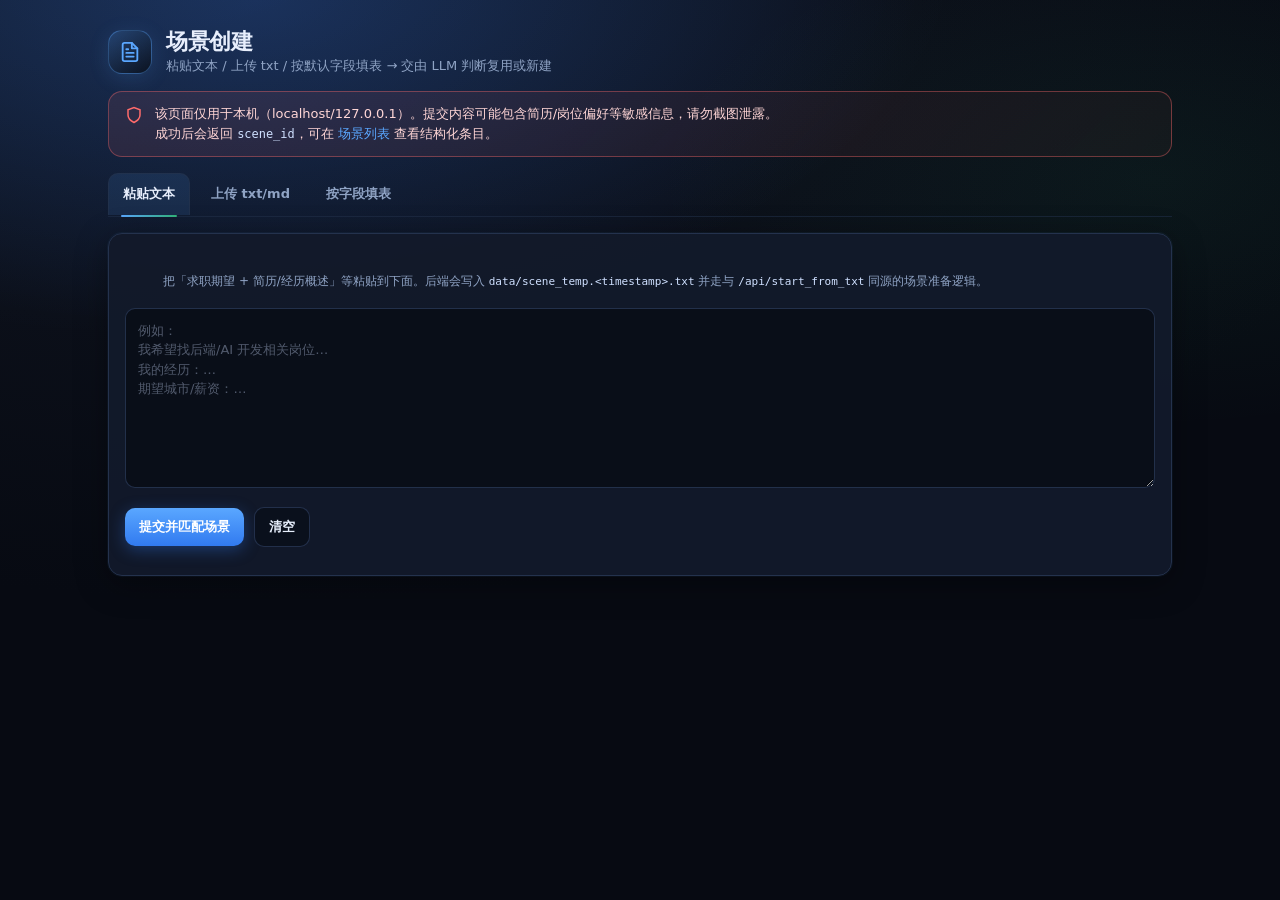
<file: static/scenes/index.html>
<!doctype html>
<html lang="zh-CN">
  <head>
    <meta charset="utf-8" />
    <meta name="viewport" content="width=device-width, initial-scale=1" />
    <title>场景创建（粘贴/上传/表单）</title>
    <link rel="stylesheet" href="/static/css/common.css" />
  </head>
  <body class="page-enter">
    <div class="wrap">
      <div class="header">
        <div class="header-main">
          <div class="iconTitle" aria-hidden="true">
            <svg viewBox="0 0 24 24" fill="none" stroke="currentColor" stroke-width="2" stroke-linecap="round" stroke-linejoin="round">
              <path d="M14 2H6a2 2 0 00-2 2v16a2 2 0 002 2h12a2 2 0 002-2V8z" />
              <path d="M14 2v6h6M16 13H8M16 17H8M10 9H8" />
            </svg>
          </div>
          <div>
            <div class="title">场景创建</div>
            <div class="subtitle">粘贴文本 / 上传 txt / 按默认字段填表 → 交由 LLM 判断复用或新建</div>
          </div>
        </div>
      </div>
      <div class="notice" role="status">
        <span class="notice__icon" aria-hidden="true">
          <svg width="18" height="18" viewBox="0 0 24 24" fill="none" stroke="currentColor" stroke-width="2">
            <path d="M12 22s8-4 8-10V5l-8-3-8 3v7c0 6 8 10 8 10z" />
          </svg>
        </span>
        <span>
          该页面仅用于本机（localhost/127.0.0.1）。提交内容可能包含简历/岗位偏好等敏感信息，请勿截图泄露。<br />
          成功后会返回 <code>scene_id</code>，可在 <a href="/scenes/list">场景列表</a> 查看结构化条目。
        </span>
      </div>

      <div class="tabs">
        <div class="tab active" data-tab="paste" role="tab" tabindex="0">粘贴文本</div>
        <div class="tab" data-tab="upload" role="tab" tabindex="0">上传 txt/md</div>
        <div class="tab" data-tab="form" role="tab" tabindex="0">按字段填表</div>
      </div>

      <div id="panel-paste" class="card" role="tabpanel">
        <div class="help">
          把「求职期望 + 简历/经历概述」等粘贴到下面。后端会写入 <code>data/scene_temp.&lt;timestamp&gt;.txt</code> 并走与 <code>/api/start_from_txt</code> 同源的场景准备逻辑。
        </div>
        <textarea
          id="pasteText"
          placeholder="例如：
我希望找后端/AI 开发相关岗位…
我的经历：…
期望城市/薪资：…"
        ></textarea>
        <div class="actions">
          <button type="button" id="btnPasteSubmit">提交并匹配场景</button>
          <button type="button" class="secondary" id="btnPasteClear">清空</button>
          <span id="statusPaste" class="status"></span>
        </div>
        <pre id="resultPaste" class="mono small"></pre>
      </div>

      <div id="panel-upload" class="card" style="display: none" role="tabpanel">
        <div class="help">
          选择一个 <code>.txt</code> 或 <code>.md</code> 文件上传。页面会调用现有 <code>POST /api/start_from_upload</code>。<br />
          说明：后端也支持 pdf/png/jpg/webp，但本页仅推荐 txt/md，便于可控与排障。
        </div>
        <div class="fileRow">
          <input id="uploadFile" type="file" accept=".txt,.md,text/plain,text/markdown" />
        </div>
        <div class="actions">
          <button type="button" id="btnUploadSubmit">上传并匹配场景</button>
          <span id="statusUpload" class="status"></span>
        </div>
        <pre id="resultUpload" class="mono small"></pre>
      </div>

      <div id="panel-form" class="card" style="display: none" role="tabpanel">
        <div class="help">
          按 <code>data/default_jobconfig.json</code> 的字段填写基础偏好。页面会将表单组装为一段文本，再调用 <code>POST /api/start_from_text</code>。<br />
          提示：SEARCH_KEYWORD / PREFERRED_CITIES 支持用逗号分隔多个值。
        </div>
        <div class="grid grid--2">
          <div>
            <div class="label">SEARCH_KEYWORD（关键词）</div>
            <div class="help">例如：后端开发, Python, AI Agent</div>
            <input id="fSearchKeyword" type="text" placeholder="后端开发, Python" />
          </div>
          <div>
            <div class="label">PREFERRED_CITIES（城市）</div>
            <div class="help">例如：深圳, 广州（可空）</div>
            <input id="fCities" type="text" placeholder="深圳, 广州" />
          </div>
          <div>
            <div class="label">PROVINCE（省份）</div>
            <div class="help">可空</div>
            <input id="fProvince" type="text" placeholder="" />
          </div>
          <div>
            <div class="label">ACCEPT_REMOTE（接受远程）</div>
            <div class="help">true/false</div>
            <input id="fRemote" type="text" placeholder="false" />
          </div>
          <div>
            <div class="label">MIN_SALARY（最低 K）</div>
            <div class="help">整数</div>
            <input id="fMinSalary" type="number" min="0" step="1" placeholder="1" />
          </div>
          <div>
            <div class="label">MAX_SALARY（最高 K）</div>
            <div class="help">整数</div>
            <input id="fMaxSalary" type="number" min="0" step="1" placeholder="100" />
          </div>
        </div>
        <div class="fieldSplit">
          <div>
            <div class="label">补充说明（可选）</div>
            <div class="help">例如：经验年限、技术栈、管理经验、英语能力等</div>
          </div>
          <textarea id="fExtra" placeholder="我有 5 年 Python 后端经验…"></textarea>
        </div>
        <div class="actions">
          <button type="button" id="btnFormSubmit">生成文本并匹配场景</button>
          <button type="button" class="secondary" id="btnFormShowText">预览生成文本</button>
          <span id="statusForm" class="status"></span>
        </div>
        <pre id="resultForm" class="mono small"></pre>
      </div>
    </div>

    <script>
      function setTab(tab) {
        document.querySelectorAll(".tab").forEach((t) => t.classList.toggle("active", t.dataset.tab === tab));
        document.getElementById("panel-paste").style.display = tab === "paste" ? "" : "none";
        document.getElementById("panel-upload").style.display = tab === "upload" ? "" : "none";
        document.getElementById("panel-form").style.display = tab === "form" ? "" : "none";
      }

      document.querySelectorAll(".tab").forEach((t) => {
        t.addEventListener("click", () => setTab(t.dataset.tab));
        t.addEventListener("keydown", (ev) => {
          if (ev.key === "Enter" || ev.key === " ") {
            ev.preventDefault();
            setTab(t.dataset.tab);
          }
        });
      });

      function setStatus(id, msg, kind) {
        const el = document.getElementById(id);
        el.textContent = msg || "";
        el.className = "status" + (kind ? " " + kind : "");
      }
      function showResult(id, obj) {
        document.getElementById(id).textContent = obj ? JSON.stringify(obj, null, 2) : "";
      }

      async function postJson(url, body) {
        const r = await fetch(url, {
          method: "POST",
          headers: { "Content-Type": "application/json" },
          body: JSON.stringify(body),
        });
        const t = await r.text();
        let j = null;
        try {
          j = JSON.parse(t);
        } catch (_) {}
        if (!r.ok) throw new Error(j?.detail || j?.msg || t || "HTTP " + r.status);
        return j;
      }

      document.getElementById("btnPasteClear").addEventListener("click", () => {
        document.getElementById("pasteText").value = "";
        setStatus("statusPaste", "已清空", "ok");
        showResult("resultPaste", null);
      });

      document.getElementById("btnPasteSubmit").addEventListener("click", async () => {
        setStatus("statusPaste", "提交中…");
        showResult("resultPaste", null);
        try {
          const text = (document.getElementById("pasteText").value || "").trim();
          const res = await postJson("/api/start_from_text", { text });
          setStatus("statusPaste", "完成：scene_id=" + res.scene_id, "ok");
          showResult("resultPaste", res);
        } catch (e) {
          setStatus("statusPaste", "失败：" + (e?.message || String(e)), "err");
        }
      });

      document.getElementById("btnUploadSubmit").addEventListener("click", async () => {
        setStatus("statusUpload", "上传中…");
        showResult("resultUpload", null);
        try {
          const f = document.getElementById("uploadFile").files?.[0];
          if (!f) throw new Error("请选择文件");
          const fd = new FormData();
          fd.append("file", f);
          const r = await fetch("/api/start_from_upload", { method: "POST", body: fd });
          const t = await r.text();
          let j = null;
          try {
            j = JSON.parse(t);
          } catch (_) {}
          if (!r.ok) throw new Error(j?.detail || j?.msg || t || "HTTP " + r.status);
          if (j?.code && j.code !== 200) throw new Error(j?.msg || "业务失败");
          setStatus("statusUpload", "完成：scene_id=" + j.scene_id, "ok");
          showResult("resultUpload", j);
        } catch (e) {
          setStatus("statusUpload", "失败：" + (e?.message || String(e)), "err");
        }
      });

      function csvSplit(s) {
        return (s || "")
          .split(/[，,]/)
          .map((x) => x.trim())
          .filter(Boolean);
      }

      function buildUserTextFromForm() {
        const kws = csvSplit(document.getElementById("fSearchKeyword").value);
        const cities = csvSplit(document.getElementById("fCities").value);
        const province = (document.getElementById("fProvince").value || "").trim();
        const remote = (document.getElementById("fRemote").value || "").trim().toLowerCase();
        const minS = (document.getElementById("fMinSalary").value || "").trim();
        const maxS = (document.getElementById("fMaxSalary").value || "").trim();
        const extra = (document.getElementById("fExtra").value || "").trim();

        const lines = [];
        lines.push("我希望基于以下信息创建或复用求职场景（字段来自 default_jobconfig）：");
        lines.push("");
        if (kws.length) lines.push("关键词：" + kws.join("、"));
        if (cities.length) lines.push("城市：" + cities.join("、"));
        if (province) lines.push("省份：" + province);
        if (remote) lines.push("接受远程：" + remote);
        if (minS || maxS) lines.push("期望薪资（K/月）：" + (minS || "?") + "–" + (maxS || "?"));
        lines.push("");
        if (extra) {
          lines.push("补充说明：");
          lines.push(extra);
          lines.push("");
        }
        lines.push("如果信息不足请根据常见求职场景合理补全结构化字段，但不要编造我未提供的个人经历。");
        return lines.join("\n");
      }

      document.getElementById("btnFormShowText").addEventListener("click", () => {
        const txt = buildUserTextFromForm();
        showResult("resultForm", { generated_text_preview: txt });
        setStatus("statusForm", "已预览生成文本（不会提交）", "ok");
      });

      document.getElementById("btnFormSubmit").addEventListener("click", async () => {
        setStatus("statusForm", "提交中…");
        showResult("resultForm", null);
        try {
          const txt = buildUserTextFromForm();
          const res = await postJson("/api/start_from_text", { text: txt });
          setStatus("statusForm", "完成：scene_id=" + res.scene_id, "ok");
          showResult("resultForm", res);
        } catch (e) {
          setStatus("statusForm", "失败：" + (e?.message || String(e)), "err");
        }
      });
    </script>
  </body>
</html>
</file>
<file: static/css/common.css>
/* job-finding-AI-Agent — shared UI (static pages) */
:root {
  --bg: #070a12;
  --bg-mid: #0b0f19;
  --bg-glow: #132449;
  --panel: #121a2a;
  --panel-elevated: rgba(18, 26, 42, 0.96);
  --text: #e7eefc;
  --muted: #8fa3c4;
  --border: #24324d;
  --border-strong: rgba(90, 167, 255, 0.35);
  --accent: #5aa7ff;
  --accent-dim: rgba(90, 167, 255, 0.14);
  --accent-glow: rgba(90, 167, 255, 0.45);
  --danger: #ff6b6b;
  --ok: #39d98a;
  --ok-strong: #19aa6e;
  --radius-sm: 10px;
  --radius-md: 14px;
  --radius-lg: 18px;
  --radius-pill: 999px;
  --space-1: 4px;
  --space-2: 8px;
  --space-3: 12px;
  --space-4: 16px;
  --space-5: 20px;
  --space-6: 28px;
  --shadow-card: 0 8px 32px rgba(0, 0, 0, 0.35), 0 0 0 1px rgba(90, 167, 255, 0.06);
  --shadow-card-hover: 0 12px 40px rgba(0, 0, 0, 0.45), 0 0 0 1px rgba(90, 167, 255, 0.18);
  --shadow-focus: 0 0 0 3px rgba(90, 167, 255, 0.2);
  --font-sans: ui-sans-serif, system-ui, -apple-system, "Segoe UI", Roboto, Helvetica, Arial,
    "PingFang SC", "Microsoft YaHei", "Noto Sans CJK SC", sans-serif;
  --font-mono: ui-monospace, SFMono-Regular, Menlo, Monaco, Consolas, "Liberation Mono", "Courier New",
    monospace;
  --ease-out: cubic-bezier(0.22, 1, 0.36, 1);
  --dur: 0.2s;
}

*,
*::before,
*::after {
  box-sizing: border-box;
}

html {
  scroll-behavior: smooth;
}

body {
  margin: 0;
  min-height: 100vh;
  font-family: var(--font-sans);
  color: var(--text);
  background-color: var(--bg-mid);
  background-image:
    radial-gradient(1400px 700px at 15% -5%, rgba(90, 167, 255, 0.12), transparent 55%),
    radial-gradient(1000px 500px at 90% 20%, rgba(57, 217, 138, 0.06), transparent 50%),
    radial-gradient(1200px 600px at 20% 0%, var(--bg-glow) 0%, var(--bg-mid) 55%, var(--bg) 100%);
  background-attachment: fixed;
  line-height: 1.5;
}

a {
  color: var(--accent);
  text-decoration: none;
  transition: color var(--dur) var(--ease-out), opacity var(--dur);
}
a:hover {
  color: #8bc4ff;
}

code {
  color: #cfe0ff;
  font-size: 0.92em;
}

@keyframes fadeInUp {
  from {
    opacity: 0;
    transform: translateY(10px);
  }
  to {
    opacity: 1;
    transform: translateY(0);
  }
}

@keyframes pulseSoft {
  0%,
  100% {
    opacity: 1;
  }
  50% {
    opacity: 0.65;
  }
}

.page-enter .card,
.page-enter .panel,
.page-enter .topbar {
  animation: fadeInUp 0.45s var(--ease-out) both;
}
.page-enter .card:nth-child(1),
.page-enter .panel:nth-child(1) {
  animation-delay: 0.02s;
}
.page-enter .card:nth-child(2),
.page-enter .panel:nth-child(2) {
  animation-delay: 0.08s;
}
.page-enter .card:nth-child(3) {
  animation-delay: 0.14s;
}
.page-enter .card:nth-child(4) {
  animation-delay: 0.2s;
}

.wrap {
  max-width: 1100px;
  margin: 0 auto;
  padding: var(--space-6) 18px 60px;
}
.wrap--wide {
  max-width: 1400px;
  margin: 0 auto;
  padding: 14px;
}

.header {
  display: flex;
  gap: 14px;
  align-items: flex-start;
  flex-wrap: wrap;
}
.header-main {
  display: flex;
  gap: 14px;
  align-items: center;
  flex-wrap: wrap;
}

.iconTitle {
  display: inline-flex;
  align-items: center;
  justify-content: center;
  width: 44px;
  height: 44px;
  border-radius: var(--radius-md);
  background: linear-gradient(145deg, rgba(90, 167, 255, 0.2), rgba(9, 13, 22, 0.8));
  border: 1px solid rgba(90, 167, 255, 0.35);
  color: var(--accent);
  flex-shrink: 0;
  box-shadow: 0 4px 20px rgba(90, 167, 255, 0.15);
}
.iconTitle svg {
  width: 22px;
  height: 22px;
}

.title {
  font-size: 22px;
  font-weight: 900;
  letter-spacing: -0.02em;
  line-height: 1.25;
}
.title-lg {
  font-size: 24px;
}

.subtitle {
  color: var(--muted);
  font-size: 13px;
  max-width: 720px;
}

.notice {
  margin-top: var(--space-4);
  background: linear-gradient(135deg, rgba(255, 107, 107, 0.1), rgba(255, 107, 107, 0.04));
  border: 1px solid rgba(255, 107, 107, 0.38);
  padding: var(--space-3) var(--space-4);
  border-radius: var(--radius-md);
  color: #ffd6d6;
  font-size: 13px;
  line-height: 1.55;
  display: flex;
  gap: var(--space-3);
  align-items: flex-start;
}
.notice__icon {
  flex-shrink: 0;
  margin-top: 2px;
  color: var(--danger);
}
.notice strong {
  color: #fff;
}

.card {
  margin-top: var(--space-4);
  background: var(--panel-elevated);
  border: 1px solid var(--border);
  border-radius: var(--radius-md);
  padding: var(--space-4);
  box-shadow: var(--shadow-card);
  transition: border-color var(--dur) var(--ease-out), box-shadow var(--dur) var(--ease-out),
    transform var(--dur) var(--ease-out);
}
.card--nested {
  margin-top: var(--space-3);
  background: rgba(9, 13, 22, 0.45);
}
/* Lighter tiles (e.g. workspace scene grid) */
.card.card--tile {
  background: rgba(9, 13, 22, 0.42);
  box-shadow: 0 4px 18px rgba(0, 0, 0, 0.22);
  padding: 14px;
}
.card.card--tile:hover {
  box-shadow: var(--shadow-card-hover);
}
.card--clickable {
  cursor: pointer;
}
.card--clickable:hover {
  border-color: var(--border-strong);
  box-shadow: var(--shadow-card-hover);
  transform: translateY(-2px);
}
.card--clickable:active {
  transform: translateY(0) scale(0.998);
}

.cardTop {
  display: flex;
  justify-content: space-between;
  gap: 10px;
  align-items: flex-start;
}

.card h2,
.card .sectionTitle {
  margin: 0 0 var(--space-3) 0;
  font-size: 15px;
  font-weight: 800;
  color: var(--text);
  letter-spacing: -0.01em;
}

/* Base grid: add --1 / --2 / --cards for columns */
.grid {
  display: grid;
  gap: 10px;
}
.grid--1 {
  grid-template-columns: 1fr;
}
.grid--2 {
  grid-template-columns: 1fr 1fr;
  gap: 12px;
}
.grid--cards {
  grid-template-columns: repeat(2, minmax(0, 1fr));
  gap: 12px;
  margin-top: 14px;
}
.grid2 {
  display: grid;
  grid-template-columns: 1fr 1fr;
  gap: 10px;
}

.row {
  display: grid;
  grid-template-columns: 280px 1fr;
  gap: var(--space-3);
  padding: 10px 0;
  border-top: 1px solid rgba(36, 50, 77, 0.55);
}
.row:first-of-type {
  border-top: none;
  padding-top: 0;
}

/* Two-column label + field (scenes form) */
.fieldSplit {
  display: grid;
  grid-template-columns: 220px 1fr;
  gap: 10px;
  align-items: start;
  margin-top: 10px;
}

.k {
  font-weight: 800;
  font-size: 13px;
}
.label {
  font-weight: 800;
  font-size: 13px;
}

.help {
  margin-top: 6px;
  color: var(--muted);
  font-size: 12px;
  line-height: 1.45;
  white-space: pre-wrap;
}
.hint {
  margin-top: 6px;
  font-size: 12px;
  color: var(--muted);
}

.inputWrap {
  display: flex;
  gap: var(--space-2);
  align-items: flex-start;
}

textarea,
input[type="text"],
input[type="password"],
input[type="number"],
input[type="file"] {
  font-family: inherit;
}

textarea {
  width: 100%;
  min-height: 180px;
  resize: vertical;
  background: rgba(9, 13, 22, 0.88);
  border: 1px solid rgba(36, 50, 77, 0.95);
  color: var(--text);
  padding: var(--space-3);
  border-radius: var(--radius-sm);
  outline: none;
  font-size: 13px;
  line-height: 1.5;
  transition: border-color var(--dur), box-shadow var(--dur);
}
textarea::placeholder {
  color: rgba(169, 182, 211, 0.45);
}
textarea:focus {
  border-color: rgba(90, 167, 255, 0.95);
  box-shadow: var(--shadow-focus);
}

input[type="text"],
input[type="password"],
input[type="number"] {
  width: 100%;
  background: rgba(9, 13, 22, 0.88);
  border: 1px solid rgba(36, 50, 77, 0.95);
  color: var(--text);
  padding: 10px 12px;
  border-radius: var(--radius-sm);
  outline: none;
  font-size: 13px;
  transition: border-color var(--dur), box-shadow var(--dur);
}
input[type="text"]::placeholder,
input[type="password"]::placeholder,
input[type="number"]::placeholder {
  color: rgba(169, 182, 211, 0.45);
}
input[type="text"]:focus,
input[type="password"]:focus,
input[type="number"]:focus {
  border-color: rgba(90, 167, 255, 0.95);
  box-shadow: var(--shadow-focus);
}

.fileRow {
  margin-top: var(--space-2);
  padding: var(--space-3);
  border-radius: var(--radius-sm);
  border: 1px dashed rgba(90, 167, 255, 0.35);
  background: rgba(9, 13, 22, 0.4);
}
.fileRow input[type="file"] {
  width: 100%;
  font-size: 13px;
  color: var(--muted);
}

select.uiSelect {
  background: rgba(9, 13, 22, 0.75);
  border: 1px solid rgba(36, 50, 77, 0.95);
  color: var(--text);
  padding: 10px 12px;
  border-radius: var(--radius-sm);
  font-weight: 700;
  font-size: 13px;
  outline: none;
  cursor: pointer;
  transition: border-color var(--dur), box-shadow var(--dur);
}
select.uiSelect:focus {
  border-color: rgba(90, 167, 255, 0.95);
  box-shadow: var(--shadow-focus);
}

.pill,
a.pill {
  display: inline-flex;
  gap: 8px;
  align-items: center;
  padding: 8px 12px;
  border-radius: var(--radius-pill);
  border: 1px solid rgba(36, 50, 77, 0.95);
  background: rgba(9, 13, 22, 0.65);
  color: var(--muted);
  font-size: 12px;
  font-weight: 600;
  cursor: pointer;
  user-select: none;
  white-space: nowrap;
  transition: border-color var(--dur), color var(--dur), background var(--dur), transform var(--dur);
}
.pill:hover,
a.pill:hover {
  border-color: var(--accent-glow);
  color: var(--text);
  background: rgba(90, 167, 255, 0.08);
}
.pill:active,
a.pill:active {
  transform: scale(0.98);
}
.pill svg {
  width: 14px;
  height: 14px;
  opacity: 0.85;
}

.actions {
  display: flex;
  gap: 10px;
  flex-wrap: wrap;
  margin-top: var(--space-3);
  align-items: center;
}

button {
  display: inline-flex;
  align-items: center;
  justify-content: center;
  gap: 8px;
  background: linear-gradient(180deg, rgba(90, 167, 255, 1) 0%, rgba(49, 122, 240, 1) 100%);
  border: none;
  color: #fff;
  padding: 10px 14px;
  border-radius: var(--radius-sm);
  font-weight: 800;
  cursor: pointer;
  font-size: 13px;
  box-shadow: 0 4px 16px rgba(49, 122, 240, 0.35);
  transition: transform var(--dur) var(--ease-out), box-shadow var(--dur) var(--ease-out),
    filter var(--dur);
}
button:hover:not(:disabled) {
  filter: brightness(1.06);
  box-shadow: 0 6px 24px rgba(90, 167, 255, 0.4);
  transform: translateY(-1px);
}
button:active:not(:disabled) {
  transform: translateY(0) scale(0.98);
}
button:disabled {
  opacity: 0.55;
  cursor: not-allowed;
  transform: none;
  box-shadow: none;
}
button.secondary {
  background: rgba(9, 13, 22, 0.65);
  border: 1px solid rgba(36, 50, 77, 0.95);
  color: var(--text);
  font-weight: 700;
  box-shadow: none;
}
button.secondary:hover:not(:disabled) {
  border-color: var(--accent-glow);
  background: rgba(90, 167, 255, 0.08);
  box-shadow: 0 0 0 1px rgba(90, 167, 255, 0.15);
}
button.scenePrimary {
  background: linear-gradient(180deg, rgba(57, 217, 138, 1) 0%, var(--ok-strong) 100%);
  box-shadow: 0 4px 16px rgba(25, 170, 110, 0.35);
}
button.scenePrimary:hover:not(:disabled) {
  box-shadow: 0 6px 24px rgba(57, 217, 138, 0.35);
}
button.big {
  width: 100%;
  padding: 14px 16px;
  font-size: 15px;
  border-radius: var(--radius-md);
}

.status {
  font-size: 13px;
  color: var(--muted);
  transition: color var(--dur);
}
.status.ok {
  color: var(--ok);
}
.status.err {
  color: var(--danger);
}

.small,
pre.small {
  font-size: 12px;
  color: var(--muted);
  margin-top: 6px;
  white-space: pre-wrap;
  word-break: break-word;
}
.mono,
pre.mono {
  font-family: var(--font-mono);
}

.divider {
  border: none;
  border-top: 1px solid rgba(36, 50, 77, 0.55);
  margin: var(--space-4) 0;
}

/* Top bar */
.topbar {
  position: sticky;
  top: 0;
  background: rgba(7, 10, 18, 0.82);
  backdrop-filter: blur(12px);
  -webkit-backdrop-filter: blur(12px);
  border-bottom: 1px solid rgba(36, 50, 77, 0.65);
  z-index: 50;
  box-shadow: 0 4px 24px rgba(0, 0, 0, 0.25);
}
.topbarInner {
  max-width: 1400px;
  margin: 0 auto;
  padding: 12px 14px;
  display: flex;
  gap: 10px;
  align-items: center;
  justify-content: space-between;
  flex-wrap: wrap;
}
.brand {
  font-weight: 900;
  font-size: 16px;
  letter-spacing: -0.02em;
}
.muted {
  color: var(--muted);
  font-size: 12px;
}

.layout {
  display: grid;
  gap: var(--space-3);
}
.layout--2 {
  grid-template-columns: 1fr 1fr;
}
.layout--sidebar {
  grid-template-columns: 360px 1fr;
}

.panel {
  background: var(--panel-elevated);
  border: 1px solid var(--border);
  border-radius: var(--radius-md);
  padding: var(--space-4);
  overflow: hidden;
  box-shadow: var(--shadow-card);
  transition: box-shadow var(--dur), border-color var(--dur);
}
.panel:hover {
  border-color: rgba(90, 167, 255, 0.2);
}
.panelHeader {
  display: flex;
  gap: 10px;
  align-items: center;
  justify-content: space-between;
  flex-wrap: wrap;
}
.h {
  font-size: 15px;
  font-weight: 900;
  letter-spacing: -0.01em;
}

.cards {
  display: grid;
  grid-template-columns: repeat(2, minmax(0, 1fr));
  gap: 10px;
  margin-top: 10px;
}
.cards > .card,
.grid--cards > .card {
  margin-top: 0;
}

.sid {
  font-weight: 900;
  font-size: 15px;
}

.kv {
  margin-top: 10px;
  display: grid;
  grid-template-columns: 110px 1fr;
  gap: 6px 10px;
  font-size: 13px;
}
.kv .k {
  color: var(--muted);
  font-weight: 600;
}
.kv .v {
  white-space: pre-wrap;
  word-break: break-word;
}

/* Tabs */
.tabs {
  display: flex;
  gap: 6px;
  margin-top: var(--space-4);
  flex-wrap: wrap;
  position: relative;
  padding-bottom: 2px;
  border-bottom: 1px solid rgba(36, 50, 77, 0.55);
}
.tab {
  position: relative;
  padding: 10px 14px;
  border-radius: var(--radius-sm) var(--radius-sm) 0 0;
  border: 1px solid transparent;
  border-bottom: none;
  background: transparent;
  color: var(--muted);
  cursor: pointer;
  user-select: none;
  font-weight: 700;
  font-size: 13px;
  box-shadow: none;
  transform: none;
  transition: color var(--dur), background var(--dur), border-color var(--dur);
}
.tab:hover {
  color: var(--text);
  background: rgba(90, 167, 255, 0.06);
  filter: none;
  transform: none;
  box-shadow: none;
}
.tab.active {
  color: var(--text);
  background: rgba(90, 167, 255, 0.12);
  border-color: rgba(36, 50, 77, 0.8);
  border-bottom-color: transparent;
  margin-bottom: -1px;
}
.tab.active::after {
  content: "";
  position: absolute;
  left: 12px;
  right: 12px;
  bottom: -2px;
  height: 2px;
  background: linear-gradient(90deg, var(--accent), rgba(57, 217, 138, 0.8));
  border-radius: 2px;
}

/* Table */
.tableWrap {
  margin-top: var(--space-3);
  overflow-x: auto;
  border-radius: var(--radius-sm);
  border: 1px solid rgba(36, 50, 77, 0.75);
}
table.dataTable {
  width: 100%;
  border-collapse: collapse;
  margin-top: 0;
  min-width: 720px;
}
table.dataTable th,
table.dataTable td {
  border-bottom: 1px solid rgba(36, 50, 77, 0.55);
  padding: 10px 10px;
  text-align: left;
  font-size: 13px;
  vertical-align: top;
}
table.dataTable th {
  background: linear-gradient(180deg, rgba(18, 26, 42, 0.98), rgba(9, 13, 22, 0.9));
  color: var(--muted);
  font-weight: 800;
  font-size: 11px;
  text-transform: uppercase;
  letter-spacing: 0.04em;
}
table.dataTable tbody tr {
  transition: background var(--dur);
}
table.dataTable tbody tr:nth-child(even) {
  background: rgba(9, 13, 22, 0.25);
}
table.dataTable tbody tr:hover {
  background: rgba(90, 167, 255, 0.06);
}
a.visitedJob {
  color: rgba(169, 182, 211, 0.95);
}
tr.visitedRow td {
  color: rgba(169, 182, 211, 0.95);
}

/* Radio row */
.radioRow {
  display: flex;
  gap: 12px;
  align-items: center;
  margin-top: 6px;
  flex-wrap: wrap;
}
.radioRow label {
  display: flex;
  gap: 8px;
  align-items: center;
  cursor: pointer;
  color: var(--text);
  font-size: 13px;
}

input[type="radio"] {
  accent-color: var(--accent);
  width: 16px;
  height: 16px;
  cursor: pointer;
}

/* Empty state */
.emptyState {
  text-align: center;
  padding: var(--space-6) var(--space-4);
  color: var(--muted);
  font-size: 14px;
}
.emptyState__icon {
  margin: 0 auto var(--space-3);
  width: 56px;
  height: 56px;
  border-radius: var(--radius-md);
  display: flex;
  align-items: center;
  justify-content: center;
  background: rgba(90, 167, 255, 0.1);
  border: 1px solid rgba(90, 167, 255, 0.25);
  color: var(--accent);
}
.emptyState a {
  font-weight: 700;
}

.footer {
  margin-top: var(--space-5);
  color: var(--muted);
  font-size: 12px;
}

/* Loading shimmer (optional class on container) */
.is-loading {
  animation: pulseSoft 1.2s ease-in-out infinite;
}

@media (max-width: 980px) {
  .layout--2,
  .layout--sidebar {
    grid-template-columns: 1fr;
  }
  .cards {
    grid-template-columns: 1fr;
  }
  .grid2 {
    grid-template-columns: 1fr;
  }
  .grid--2,
  .grid--cards {
    grid-template-columns: 1fr;
  }
}

@media (max-width: 860px) {
  .row {
    grid-template-columns: 1fr;
  }
  .fieldSplit {
    grid-template-columns: 1fr;
  }
  .wrap--wide .wrap {
    padding: 12px;
  }
}

.mt-2 {
  margin-top: 8px;
}
.mt-3 {
  margin-top: 12px;
}
.mt-4 {
  margin-top: 16px;
}
</file>
